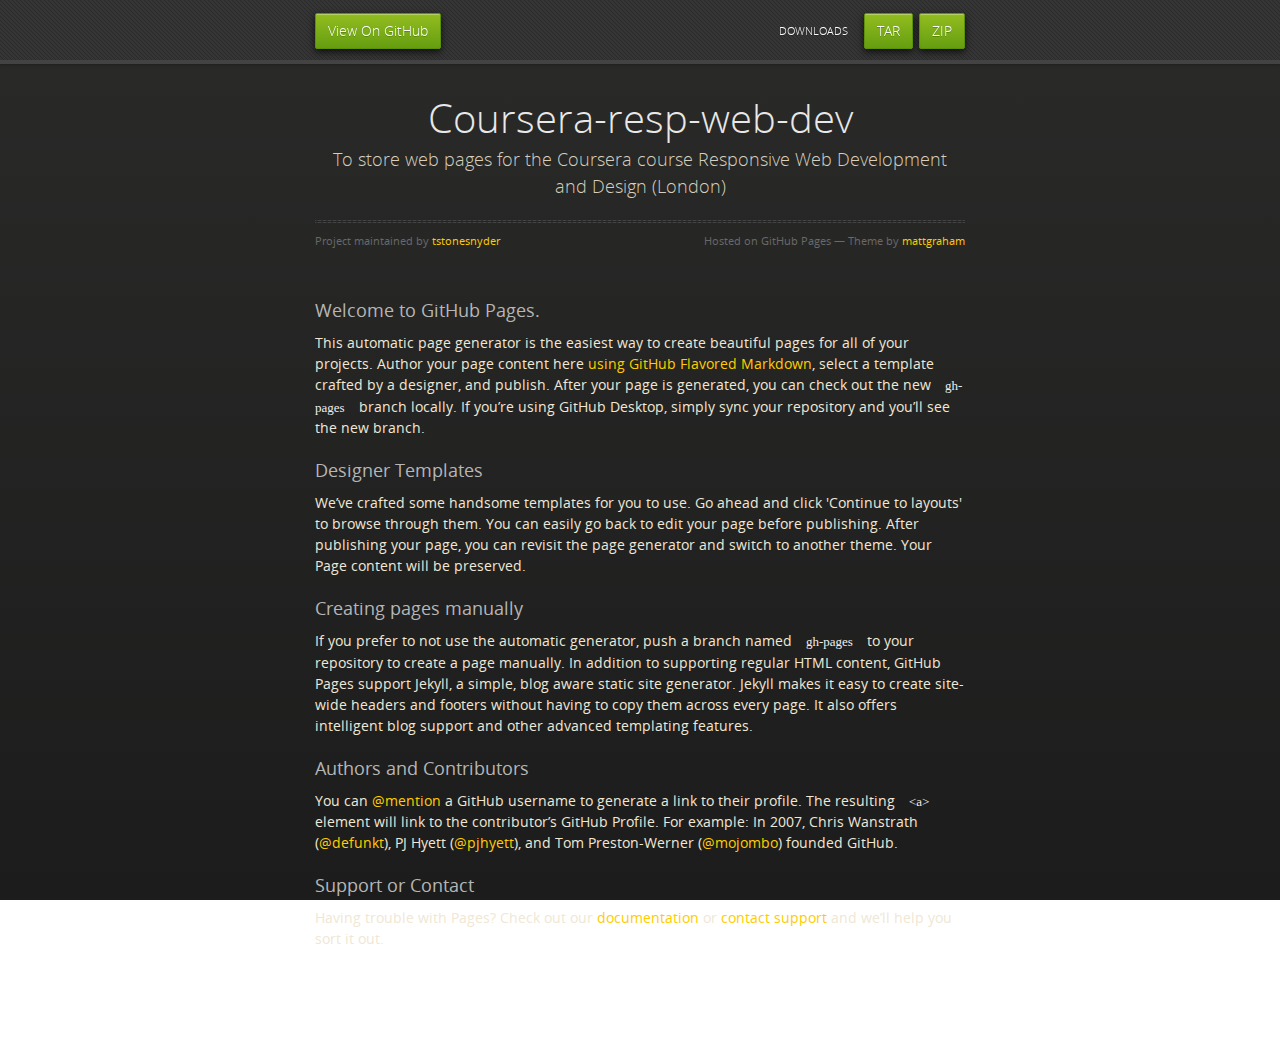
<file: index.html>
<!doctype html>
<html>
  <head>
    <meta charset="utf-8">
    <meta http-equiv="X-UA-Compatible" content="chrome=1">
    <title>Coursera-resp-web-dev by tstonesnyder</title>
    <link rel="stylesheet" href="stylesheets/styles.css">
    <link rel="stylesheet" href="stylesheets/github-dark.css">
    <script src="https://ajax.googleapis.com/ajax/libs/jquery/1.7.1/jquery.min.js"></script>
    <script src="javascripts/respond.js"></script>
    <!--[if lt IE 9]>
      <script src="//html5shiv.googlecode.com/svn/trunk/html5.js"></script>
    <![endif]-->
    <!--[if lt IE 8]>
    <link rel="stylesheet" href="stylesheets/ie.css">
    <![endif]-->
    <meta name="viewport" content="width=device-width, initial-scale=1, user-scalable=no">

  </head>
  <body>
      <div id="header">
        <nav>
          <li class="fork"><a href="https://github.com/tstonesnyder/coursera-resp-web-dev">View On GitHub</a></li>
          <li class="downloads"><a href="https://github.com/tstonesnyder/coursera-resp-web-dev/zipball/master">ZIP</a></li>
          <li class="downloads"><a href="https://github.com/tstonesnyder/coursera-resp-web-dev/tarball/master">TAR</a></li>
          <li class="title">DOWNLOADS</li>
        </nav>
      </div><!-- end header -->

    <div class="wrapper">

      <section>
        <div id="title">
          <h1>Coursera-resp-web-dev</h1>
          <p>To store web pages for the Coursera course Responsive Web Development and Design (London)</p>
          <hr>
          <span class="credits left">Project maintained by <a href="https://github.com/tstonesnyder">tstonesnyder</a></span>
          <span class="credits right">Hosted on GitHub Pages &mdash; Theme by <a href="https://twitter.com/michigangraham">mattgraham</a></span>
        </div>

        <h3>
<a id="welcome-to-github-pages" class="anchor" href="#welcome-to-github-pages" aria-hidden="true"><span aria-hidden="true" class="octicon octicon-link"></span></a>Welcome to GitHub Pages.</h3>

<p>This automatic page generator is the easiest way to create beautiful pages for all of your projects. Author your page content here <a href="https://guides.github.com/features/mastering-markdown/">using GitHub Flavored Markdown</a>, select a template crafted by a designer, and publish. After your page is generated, you can check out the new <code>gh-pages</code> branch locally. If you’re using GitHub Desktop, simply sync your repository and you’ll see the new branch.</p>

<h3>
<a id="designer-templates" class="anchor" href="#designer-templates" aria-hidden="true"><span aria-hidden="true" class="octicon octicon-link"></span></a>Designer Templates</h3>

<p>We’ve crafted some handsome templates for you to use. Go ahead and click 'Continue to layouts' to browse through them. You can easily go back to edit your page before publishing. After publishing your page, you can revisit the page generator and switch to another theme. Your Page content will be preserved.</p>

<h3>
<a id="creating-pages-manually" class="anchor" href="#creating-pages-manually" aria-hidden="true"><span aria-hidden="true" class="octicon octicon-link"></span></a>Creating pages manually</h3>

<p>If you prefer to not use the automatic generator, push a branch named <code>gh-pages</code> to your repository to create a page manually. In addition to supporting regular HTML content, GitHub Pages support Jekyll, a simple, blog aware static site generator. Jekyll makes it easy to create site-wide headers and footers without having to copy them across every page. It also offers intelligent blog support and other advanced templating features.</p>

<h3>
<a id="authors-and-contributors" class="anchor" href="#authors-and-contributors" aria-hidden="true"><span aria-hidden="true" class="octicon octicon-link"></span></a>Authors and Contributors</h3>

<p>You can <a href="https://help.github.com/articles/basic-writing-and-formatting-syntax/#mentioning-users-and-teams" class="user-mention">@mention</a> a GitHub username to generate a link to their profile. The resulting <code>&lt;a&gt;</code> element will link to the contributor’s GitHub Profile. For example: In 2007, Chris Wanstrath (<a href="https://github.com/defunkt" class="user-mention">@defunkt</a>), PJ Hyett (<a href="https://github.com/pjhyett" class="user-mention">@pjhyett</a>), and Tom Preston-Werner (<a href="https://github.com/mojombo" class="user-mention">@mojombo</a>) founded GitHub.</p>

<h3>
<a id="support-or-contact" class="anchor" href="#support-or-contact" aria-hidden="true"><span aria-hidden="true" class="octicon octicon-link"></span></a>Support or Contact</h3>

<p>Having trouble with Pages? Check out our <a href="https://help.github.com/pages">documentation</a> or <a href="https://github.com/contact">contact support</a> and we’ll help you sort it out.</p>
      </section>

    </div>
    <!--[if !IE]><script>fixScale(document);</script><![endif]-->
    
  </body>
</html>
</file>
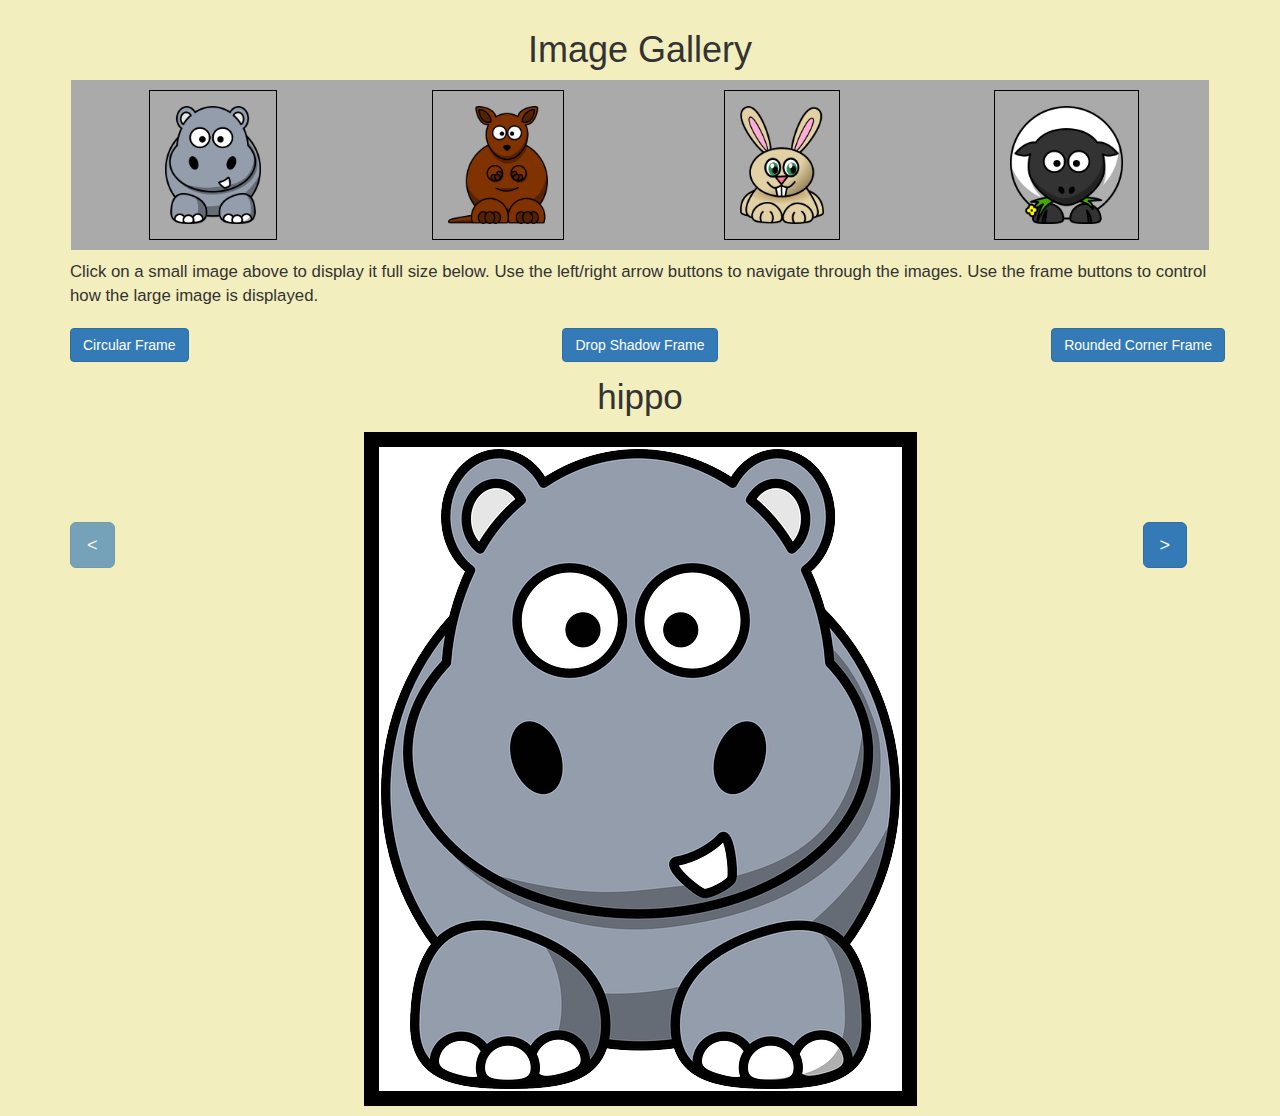
<file: 1-4/index.html>
<!DOCTYPE html>
<html lang="en">
<head>
	<meta charset="UTF-8">
	<title>Assignment 4</title>

	<link href="bootstrap.css" rel="stylesheet">
	<link href="styles.css" rel="stylesheet">

	<!-- import jQuery -->
	<script src="http://code.jquery.com/jquery-1.11.3.min.js"></script>
</head>
<body onload="setup()">
	<div class="container">
		<h1>Image Gallery</h1>
		<div class="row img-bar">
			<div class="col-xs-6 col-sm-3">
				<img id="image1" class="small-img" src="hippo_640.png" alt="hippo"/> 
			</div>
			<div class="col-xs-6 col-sm-3">
				<img id="image2" class="small-img" src="kangaroo_640.png" alt="kangaroo"/> 
			</div>
			<div class="col-xs-6 col-sm-3">
				<img id="image3" class="small-img" src="rabbit_640.png" alt="rabbit"/> 
			</div>
			<div class="col-xs-6 col-sm-3">
				<img id="image4" class="small-img" src="sheep_640.png" alt="sheep"/> 
			</div>
		</div>
		<div class="row ">
			<div class="col-xs-12">
				<p class="info">Click on a small image above to display it full size below. Use the left/right arrow buttons to navigate through the images. Use the frame buttons to control how the large image is displayed.</p>				
			</div>
		</div>
		<div class="row frame-btn-bar">
			<div class="col-xs-4">
				<button id="circle-frame-btn" class="btn btn-primary btn-md">Circular Frame</button>				
			</div>
			<div class="col-xs-4 btn-div-ctr">
				<button id="drop-frame-btn" class="btn btn-primary btn-md">Drop Shadow Frame</button>				
			</div>
			<div class="col-xs-4 btn-div-rt">
				<button id="rounded-frame-btn" class="btn btn-primary btn-md">Rounded Corner Frame</button>				
			</div>
		</div>
		<div class="row">
			<div class="col-xs-1 nav-btn-div">
				<button id="back-btn" class="btn btn-primary btn-lg">&lt;</button>
			</div>
			<div class="col-xs-10">
				<p id="big-img-caption"></p>
				<img id="big-img" class="big-img img-responsive center-block" src="" alt=""/> 
			</div>
			<div class="col-xs-1 nav-btn-div">
				<button id="fwd-btn" class="btn btn-primary btn-lg">&gt;</button>
			</div>
		</div>
	</div>
	<!-- this link doesn't work if moved to the <head> section -->
	<script src="javascript.js" type="text/javascript"></script>
</body>
</html>
</file>
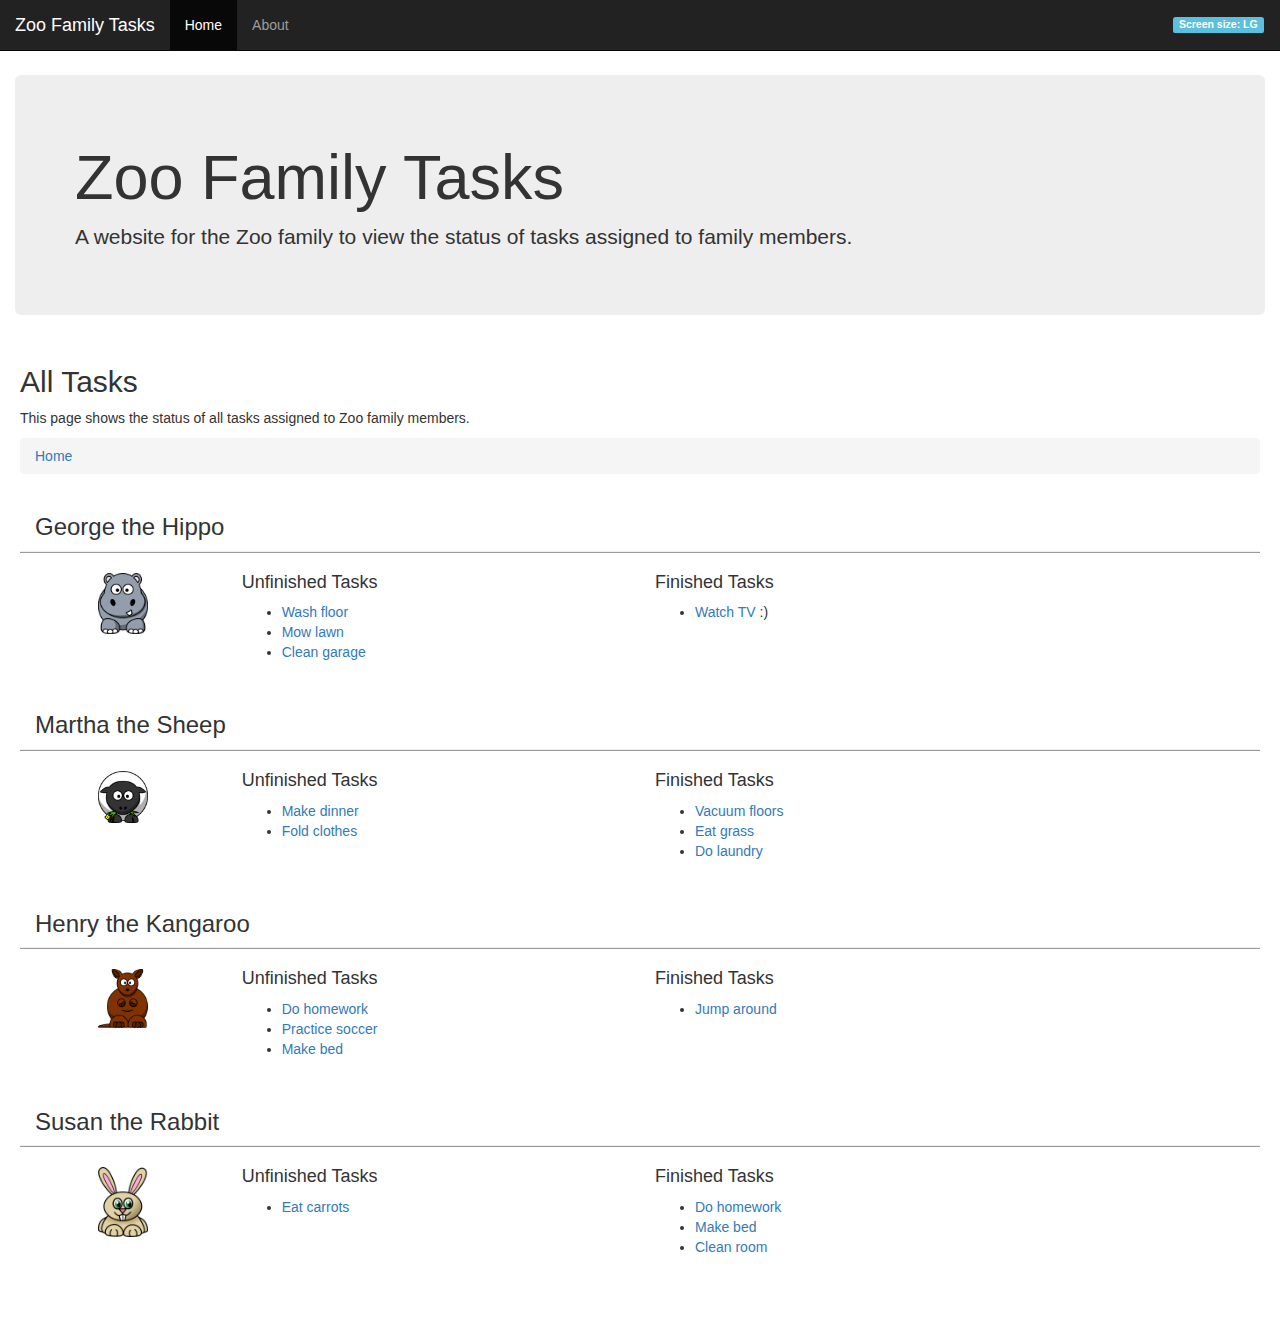
<file: 2-2/index.html>
<!DOCTYPE html>
<html lang="en">
  <head>
   <title>Zoo Family Tasks</title>

    <link href="css/bootstrap.css" rel="stylesheet">
    <link href="css/mystyles.css" rel="stylesheet">

    <!-- HTML5 shim and Respond.js for IE8 support of HTML5 elements and media queries -->
    <!-- WARNING: Respond.js doesn't work if you view the page via file:// -->
    <!--[if lt IE 9]>
      <script src="https://oss.maxcdn.com/html5shiv/3.7.2/html5shiv.min.js"></script>
      <script src="https://oss.maxcdn.com/respond/1.4.2/respond.min.js"></script>
    <![endif]-->
  </head>

  <body>
    <nav class="navbar navbar-inverse navbar-fixed-top" role="navigation">
       <div class="container-fluid">
        
        <!-- START OF COLLAPSED NAVBAR  -->
        <div class="navbar-header"> 
          <!-- DISPLAY THE SITE NAME (ALWAYS VISIBLE) -->
          <a class="navbar-brand" href="index.html">Zoo Family Tasks</a>
          <!-- DISPLAY A LABEL WITH THE CURRENT SCREEN SIZE, 
               VISIBLE ONLY WHEN NAVBAR IS COLLAPSED,
               FOR DEBUGGING PURPOSES -->
          <span class="label label-info visible-xs-inline">
              Screen size: 
              <span class="visible-xs-inline">XS</span>
              <span class="visible-sm-inline">SM</span>
              <span class="visible-md-inline">MD</span>
              <span class="visible-lg-inline">LG</span>
          </span>
          <button 
          type="button" 
          class="navbar-toggle collapsed" 
          data-toggle="collapse" 
          data-target="#navbar" 
          aria-expanded="false" 
          aria-controls="navbar"> 
            <span class="sr-only">Toggle navigation</span> 
            <span class="icon-bar"></span> 
            <span class="icon-bar"></span> 
            <span class="icon-bar"></span> 
          </button> 
        </div> 
        
        <!-- START OF UN-COLLAPSED NAVBAR  -->
        <div id="navbar" class="navbar-collapse collapse"> 
          <ul class="nav navbar-nav">
            <li class="active"><a href="index.html">Home</a></li>
            <li><a href="about.html">About</a></li>
          </ul> 
          <!-- DISPLAY A LABEL WITH THE CURRENT SCREEN SIZE, 
               VISIBLE ONLY WHEN NAVBAR IS NOT COLLAPSED,
               USED FOR DEBUGGING PURPOSES -->
          <span class="navbar-right label label-info hidden-xs">
              Screen size: 
              <span class="visible-xs-inline">XS</span>
              <span class="visible-sm-inline">SM</span>
              <span class="visible-md-inline">MD</span>
              <span class="visible-lg-inline">LG</span>
          </span>
        </div>
      </div> <!-- /container-fluid -->
    </nav>

    <div class="container-fluid">
      <div class="jumbotron">
        <h1>Zoo Family Tasks</h1>
         <p>A website for the Zoo family to view the status of tasks assigned to family members.</a>
      </div>

      <div class="row">
        <h2>All Tasks</h2>
          <p>This page shows the status of all tasks assigned to Zoo family members.</p>
      </div>

      <div class="row">
        <ol class="breadcrumb">
          <li class="active"><a href="index.html">Home</a></li>
        </ol> 
      </div> <!-- /breadcrumbs row -->

 
      <!-- GEORGE THE HIPPO -->
      <div class="row row-header" id="george">
        <div class="col-xs-12">
          <h3>George the Hippo</h3>
        </div>
      </div> <!-- /row -->

      <div class="row row-content">
        <div class="hidden-xs col-sm-2">
          <img class="center-block person-pic h4" src="images\hippo_640.png">
        </div> <!-- /col -->
        <div class="col-xs-12 col-sm-4">
          <h4>Unfinished Tasks</h4>
          <ul>
            <li><a href="task.html">Wash floor</a></li>
            <li><a href="task.html">Mow lawn</a></li>
            <li><a href="task.html">Clean garage</a></li>
          </ul> 
        </div> <!-- /col -->
        <div class="col-xs-12 col-sm-4">
          <h4>Finished Tasks</h4>
          <ul>
            <li><a href="task.html">Watch TV</a> :)</li>
          </ul> 
        </div> <!-- /col -->
      </div> <!-- /row -->
 

      <!-- MARTHA THE SHEEP -->
      <div class="row row-header" id="martha">
        <div class="col-xs-12">
          <h3>Martha the Sheep</h3>
        </div>
      </div> <!-- /row -->

      <div class="row row-content">
        <div class="hidden-xs col-sm-2">
          <img class="center-block person-pic h4" src="images\sheep_640.png">
        </div> <!-- /col -->
        <div class="col-xs-12 col-sm-4">
          <h4>Unfinished Tasks</h4>
          <ul>
            <li><a href="task.html">Make dinner</a></li>
             <li><a href="task.html">Fold clothes</a></li>
          </ul> 
        </div> <!-- /col -->
        <div class="col-xs-12 col-sm-4">
          <h4>Finished Tasks</h4>
          <ul>
            <li><a href="task.html">Vacuum floors</a></li>
            <li><a href="task.html">Eat grass</a></li>
            <li><a href="task.html">Do laundry</a></li>
          </ul> 
        </div> <!-- /col -->
      </div> <!-- /row -->


      <!-- HENRY THE KANGAROO -->
      <div class="row row-header" id="henry">
        <div class="col-xs-12">
          <h3>Henry the Kangaroo</h3>
        </div>
      </div> <!-- /row -->

      <div class="row row-content">
        <div class="hidden-xs col-sm-2">
          <img class="center-block person-pic h4" src="images\kangaroo_640.png">
        </div> <!-- /col -->
        <div class="col-xs-12 col-sm-4">
          <h4>Unfinished Tasks</h4>
          <ul>
            <li><a href="task.html">Do homework</a></li>
            <li><a href="task.html">Practice soccer</a></li>
            <li><a href="task.html">Make bed</a></li>
          </ul> 
        </div> <!-- /col -->
        <div class="col-xs-12 col-sm-4">
          <h4>Finished Tasks</h4>
          <ul>
            <li><a href="task.html">Jump around</a></li>
          </ul> 
        </div> <!-- /col -->
      </div> <!-- /row -->


      <!-- SUSAN THE RABBIT -->
      <div class="row row-header" id="susan">
        <div class="col-xs-12">
          <h3>Susan the Rabbit</h3>
        </div>
      </div> <!-- /row -->

      <div class="row row-content">
        <div class="hidden-xs col-sm-2">
          <img class="center-block person-pic h4" src="images\rabbit_640.png">
        </div> <!-- /col -->
        <div class="col-xs-12 col-sm-4">
          <h4>Unfinished Tasks</h4>
          <ul>
            <li><a href="task.html">Eat carrots</a></li>
          </ul> 
        </div> <!-- /col -->
        <div class="col-xs-12 col-sm-4">
          <h4>Finished Tasks</h4>
          <ul>
            <li><a href="task.html">Do homework</a></li>
            <li><a href="task.html">Make bed</a></li>
            <li><a href="task.html">Clean room</a></li>
          </ul> 
        </div> <!-- /col -->
      </div> <!-- /row -->

    </div> <!-- /container -->

    <script src="js/jquery.min.js"></script>
    <script src="js/bootstrap.min.js"></script>
  </body>
</html>
</file>
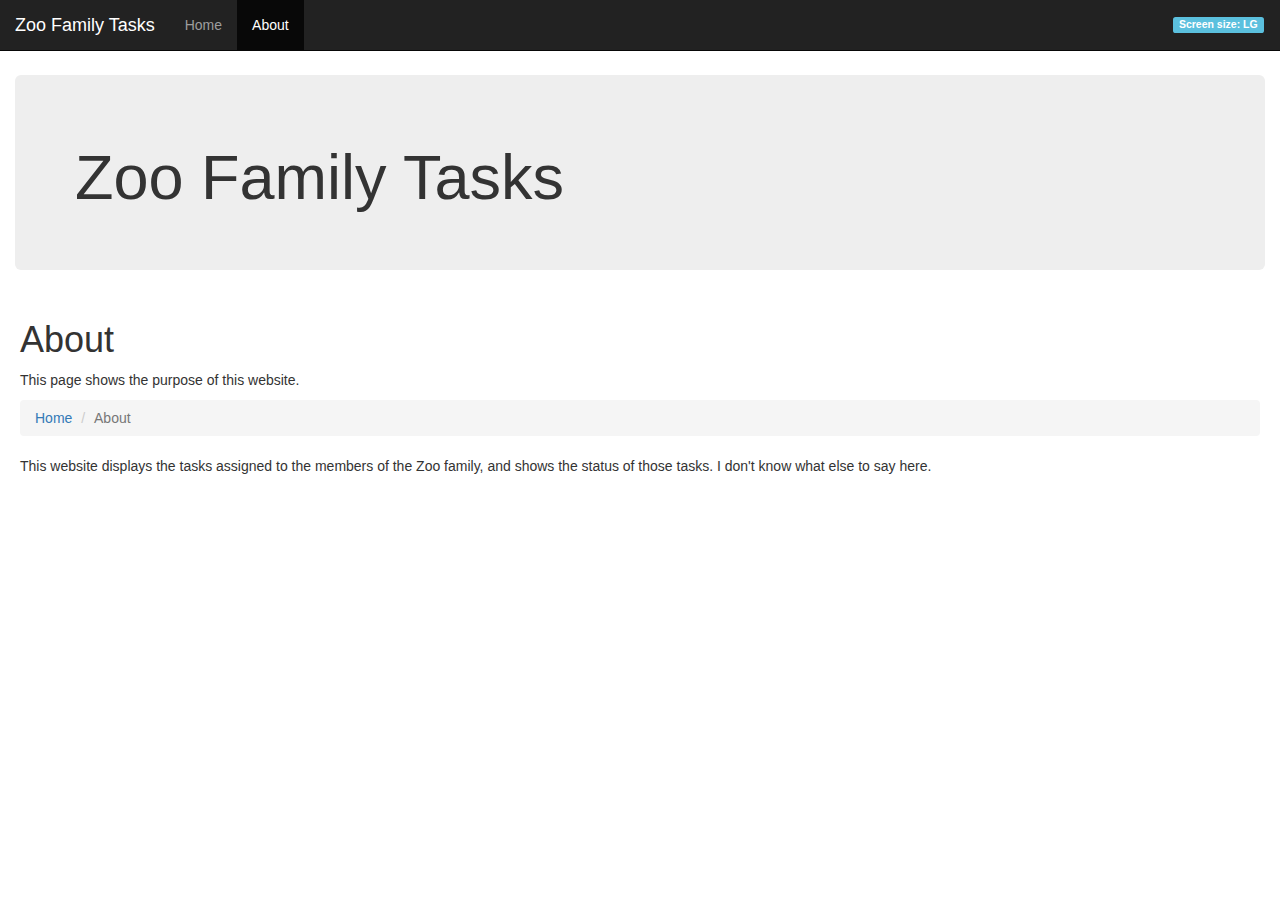
<file: 2-2/about.html>
<!DOCTYPE html>
<html lang="en">
  <head>
   <title>Zoo Family Tasks</title>

    <link href="css/bootstrap.css" rel="stylesheet">
    <link href="css/mystyles.css" rel="stylesheet">

    <!-- HTML5 shim and Respond.js for IE8 support of HTML5 elements and media queries -->
    <!-- WARNING: Respond.js doesn't work if you view the page via file:// -->
    <!--[if lt IE 9]>
      <script src="https://oss.maxcdn.com/html5shiv/3.7.2/html5shiv.min.js"></script>
      <script src="https://oss.maxcdn.com/respond/1.4.2/respond.min.js"></script>
    <![endif]-->
  </head>

  <body>
    <nav class="navbar navbar-inverse navbar-fixed-top" role="navigation">
       <div class="container-fluid">
        
        <!-- START OF COLLAPSED NAVBAR  -->
        <div class="navbar-header"> 
          <!-- DISPLAY THE SITE NAME (ALWAYS VISIBLE) -->
          <a class="navbar-brand" href="index.html">Zoo Family Tasks</a>
          <!-- DISPLAY A LABEL WITH THE CURRENT SCREEN SIZE, 
               VISIBLE ONLY WHEN NAVBAR IS COLLAPSED,
               FOR DEBUGGING PURPOSES -->
          <span class="label label-info visible-xs-inline">
              Screen size: 
              <span class="visible-xs-inline">XS</span>
              <span class="visible-sm-inline">SM</span>
              <span class="visible-md-inline">MD</span>
              <span class="visible-lg-inline">LG</span>
          </span>
          <button 
          type="button" 
          class="navbar-toggle collapsed" 
          data-toggle="collapse" 
          data-target="#navbar" 
          aria-expanded="false" 
          aria-controls="navbar"> 
            <span class="sr-only">Toggle navigation</span> 
            <span class="icon-bar"></span> 
            <span class="icon-bar"></span> 
            <span class="icon-bar"></span> 
          </button> 
        </div> 
        
        <!-- START OF UN-COLLAPSED NAVBAR  -->
        <div id="navbar" class="navbar-collapse collapse"> 
          <ul class="nav navbar-nav">
            <li><a href="index.html">Home</a></li>
            <li class="active"><a href="about.html">About</a></li>
          </ul> 
          <!-- DISPLAY A LABEL WITH THE CURRENT SCREEN SIZE, 
               VISIBLE ONLY WHEN NAVBAR IS NOT COLLAPSED,
               USED FOR DEBUGGING PURPOSES -->
          <span class="navbar-right label label-info hidden-xs">
              Screen size: 
              <span class="visible-xs-inline">XS</span>
              <span class="visible-sm-inline">SM</span>
              <span class="visible-md-inline">MD</span>
              <span class="visible-lg-inline">LG</span>
          </span>
        </div>
      </div> <!-- /container-fluid -->
    </nav>

    <div class="container-fluid">
      <div class="jumbotron">
        <h1>Zoo Family Tasks</h1>
      </div>
      
      <div class="row">
        <h1>About</h1>
        <p>This page shows the purpose of this website.</p>
      </div>

      <div class="row">
        <ol class="breadcrumb">
          <li><a href="index.html">Home</a></li>
          <li class="active">About</li>
        </ol> 
      </div> <!-- /breadcrumbs row -->

      <div class="row row-cotent">
        <p>This website displays the tasks assigned to the members of the Zoo family, and shows the status of those tasks. I don't know what else to say here.</p>
      </div> <!-- /row -->
      
    </div> <!-- /container -->

    <script src="js/jquery.min.js"></script>
    <script src="js/bootstrap.min.js"></script>
  </body>

  <div id="hello">
    <div class="goodbye"></div>
  </div>
</html>
</file>
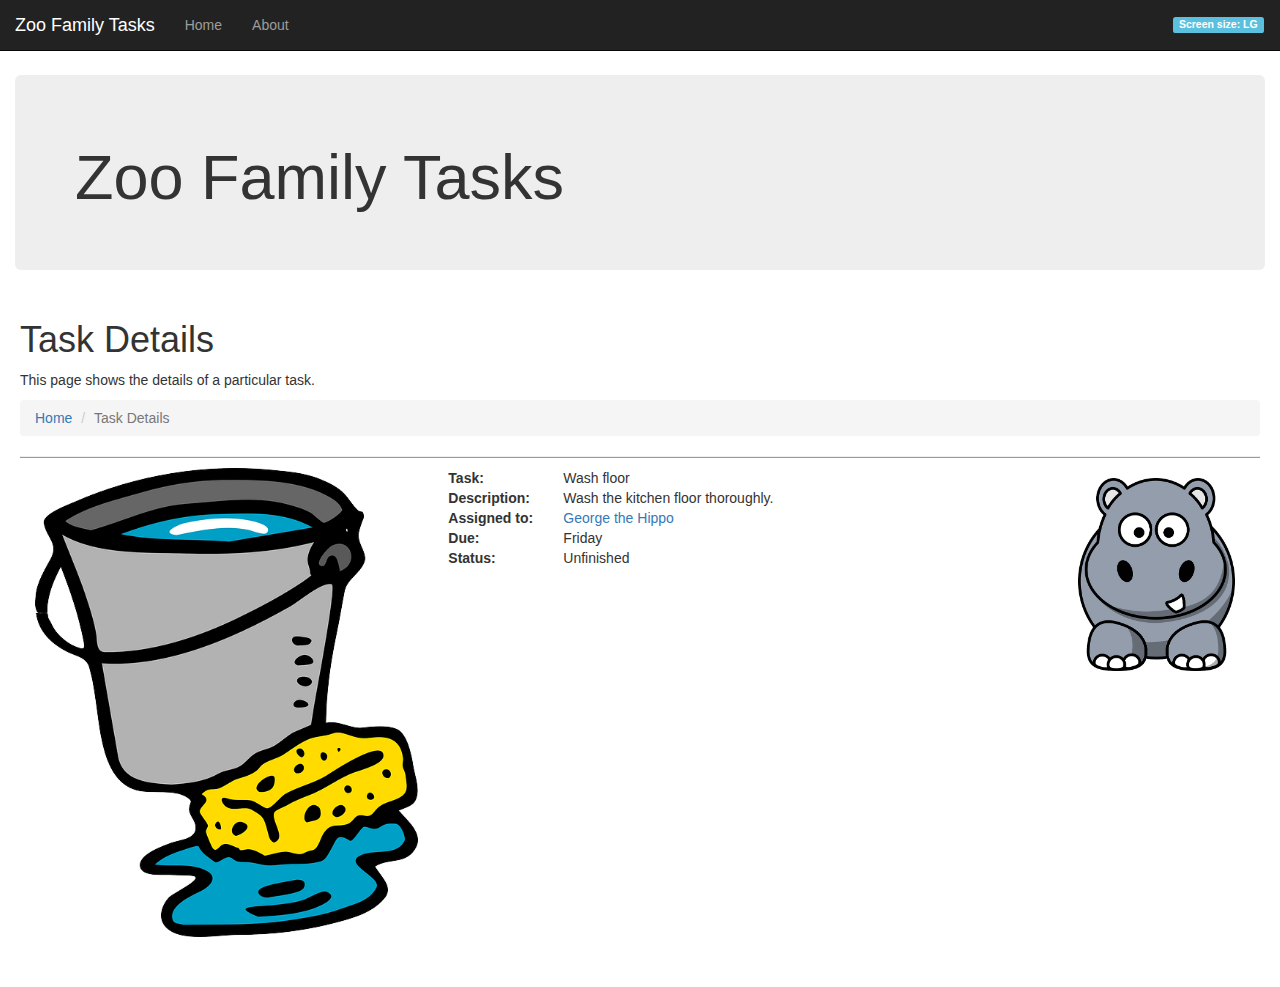
<file: 2-2/task.html>
<!DOCTYPE html>
<html lang="en">
  <head>
  <head>
   <title>Zoo Family Tasks</title>

    <link href="css/bootstrap.css" rel="stylesheet">
    <link href="css/mystyles.css" rel="stylesheet">

    <!-- HTML5 shim and Respond.js for IE8 support of HTML5 elements and media queries -->
    <!-- WARNING: Respond.js doesn't work if you view the page via file:// -->
    <!--[if lt IE 9]>
      <script src="https://oss.maxcdn.com/html5shiv/3.7.2/html5shiv.min.js"></script>
      <script src="https://oss.maxcdn.com/respond/1.4.2/respond.min.js"></script>
    <![endif]-->
  </head>

  <body>
    <nav class="navbar navbar-inverse navbar-fixed-top" role="navigation">
       <div class="container-fluid">
        
        <!-- START OF COLLAPSED NAVBAR  -->
        <div class="navbar-header"> 
          <!-- DISPLAY THE SITE NAME (ALWAYS VISIBLE) -->
          <a class="navbar-brand" href="index.html">Zoo Family Tasks</a>
          <!-- DISPLAY A LABEL WITH THE CURRENT SCREEN SIZE, 
               VISIBLE ONLY WHEN NAVBAR IS COLLAPSED,
               FOR DEBUGGING PURPOSES -->
          <span class="label label-info visible-xs-inline">
              Screen size: 
              <span class="visible-xs-inline">XS</span>
              <span class="visible-sm-inline">SM</span>
              <span class="visible-md-inline">MD</span>
              <span class="visible-lg-inline">LG</span>
          </span>
          <button 
          type="button" 
          class="navbar-toggle collapsed" 
          data-toggle="collapse" 
          data-target="#navbar" 
          aria-expanded="false" 
          aria-controls="navbar"> 
            <span class="sr-only">Toggle navigation</span> 
            <span class="icon-bar"></span> 
            <span class="icon-bar"></span> 
            <span class="icon-bar"></span> 
          </button> 
        </div> 
        
        <!-- START OF UN-COLLAPSED NAVBAR  -->
        <div id="navbar" class="navbar-collapse collapse"> 
          <ul class="nav navbar-nav">
            <li><a href="index.html">Home</a></li>
            <li><a href="about.html">About</a></li>
          </ul> 
          <!-- DISPLAY A LABEL WITH THE CURRENT SCREEN SIZE, 
               VISIBLE ONLY WHEN NAVBAR IS NOT COLLAPSED,
               USED FOR DEBUGGING PURPOSES -->
          <span class="navbar-right label label-info hidden-xs">
              Screen size: 
              <span class="visible-xs-inline">XS</span>
              <span class="visible-sm-inline">SM</span>
              <span class="visible-md-inline">MD</span>
              <span class="visible-lg-inline">LG</span>
          </span>
        </div>
      </div> <!-- /container-fluid -->
    </nav>

    <div class="container-fluid">
      <div class="jumbotron">
        <h1>Zoo Family Tasks</h1>
      </div>

      <div class="row">
        <h1>Task Details</h1>
        <p>This page shows the details of a particular task.</p>
      </div>

      <div class="row">
        <ol class="breadcrumb">
          <li><a href="index.html">Home</a></li>
          <li class="active">Task Details</li>
        </ol> 
      </div> <!-- /breadcrumbs row -->

      <div class="row row-content">
        <div class="col-xs-8 col-sm-6 col-sm-push-4">
          <dl class="dl-horizontal">
            <dt>Task:</dt><dd>Wash floor</dd>
            <dt>Description:</dt><dd>Wash the kitchen floor thoroughly.</dd>
            <dt>Assigned to:</dt><dd><a href="index.html#george">George the Hippo</a></dd>
            <dt>Due:</dt><dd>Friday</dd>
            <dt>Status:</dt><dd>Unfinished</dd>
          </dl> 
        </div>
        <div class="col-xs-4 col-sm-4 col-sm-pull-6">
          <img class="img-responsive" src="images\bucket_640.png">
        </div>
        <div class="col-xs-3 col-xs-offset-9 col-sm-2 col-sm-offset-0">
          <a href="index.html#george"><img style="padding:10px" class="img-responsive" src="images\hippo_640.png"></a>
        </div>
      </div> <!-- /row -->
    </div> <!-- /container -->

    <script src="js/jquery.min.js"></script>
    <script src="js/bootstrap.min.js"></script>
  </body>
</html>
</file>
<file: stylesheets/styles.css>
@font-face {
  font-family: 'OpenSansLight';
  src: url("../fonts/OpenSans-Light-webfont.eot");
  src: url("../fonts/OpenSans-Light-webfont.eot?#iefix") format("embedded-opentype"), url("../fonts/OpenSans-Light-webfont.woff") format("woff"), url("../fonts/OpenSans-Light-webfont.ttf") format("truetype"), url("../fonts/OpenSans-Light-webfont.svg#OpenSansLight") format("svg");
  font-weight: normal;
  font-style: normal;
}

@font-face {
  font-family: 'OpenSansLightItalic';
  src: url("../fonts/OpenSans-LightItalic-webfont.eot");
  src: url("../fonts/OpenSans-LightItalic-webfont.eot?#iefix") format("embedded-opentype"), url("../fonts/OpenSans-LightItalic-webfont.woff") format("woff"), url("../fonts/OpenSans-LightItalic-webfont.ttf") format("truetype"), url("../fonts/OpenSans-LightItalic-webfont.svg#OpenSansLightItalic") format("svg");
  font-weight: normal;
  font-style: normal;
}

@font-face {
  font-family: 'OpenSansRegular';
  src: url("../fonts/OpenSans-Regular-webfont.eot");
  src: url("../fonts/OpenSans-Regular-webfont.eot?#iefix") format("embedded-opentype"), url("../fonts/OpenSans-Regular-webfont.woff") format("woff"), url("../fonts/OpenSans-Regular-webfont.ttf") format("truetype"), url("../fonts/OpenSans-Regular-webfont.svg#OpenSansRegular") format("svg");
  font-weight: normal;
  font-style: normal;
  -webkit-font-smoothing: antialiased;
}

@font-face {
  font-family: 'OpenSansItalic';
  src: url("../fonts/OpenSans-Italic-webfont.eot");
  src: url("../fonts/OpenSans-Italic-webfont.eot?#iefix") format("embedded-opentype"), url("../fonts/OpenSans-Italic-webfont.woff") format("woff"), url("../fonts/OpenSans-Italic-webfont.ttf") format("truetype"), url("../fonts/OpenSans-Italic-webfont.svg#OpenSansItalic") format("svg");
  font-weight: normal;
  font-style: normal;
  -webkit-font-smoothing: antialiased;
}

@font-face {
  font-family: 'OpenSansSemibold';
  src: url("../fonts/OpenSans-Semibold-webfont.eot");
  src: url("../fonts/OpenSans-Semibold-webfont.eot?#iefix") format("embedded-opentype"), url("../fonts/OpenSans-Semibold-webfont.woff") format("woff"), url("../fonts/OpenSans-Semibold-webfont.ttf") format("truetype"), url("../fonts/OpenSans-Semibold-webfont.svg#OpenSansSemibold") format("svg");
  font-weight: normal;
  font-style: normal;
  -webkit-font-smoothing: antialiased;
}

@font-face {
  font-family: 'OpenSansSemiboldItalic';
  src: url("../fonts/OpenSans-SemiboldItalic-webfont.eot");
  src: url("../fonts/OpenSans-SemiboldItalic-webfont.eot?#iefix") format("embedded-opentype"), url("../fonts/OpenSans-SemiboldItalic-webfont.woff") format("woff"), url("../fonts/OpenSans-SemiboldItalic-webfont.ttf") format("truetype"), url("../fonts/OpenSans-SemiboldItalic-webfont.svg#OpenSansSemiboldItalic") format("svg");
  font-weight: normal;
  font-style: normal;
  -webkit-font-smoothing: antialiased;
}

@font-face {
  font-family: 'OpenSansBold';
  src: url("../fonts/OpenSans-Bold-webfont.eot");
  src: url("../fonts/OpenSans-Bold-webfont.eot?#iefix") format("embedded-opentype"), url("../fonts/OpenSans-Bold-webfont.woff") format("woff"), url("../fonts/OpenSans-Bold-webfont.ttf") format("truetype"), url("../fonts/OpenSans-Bold-webfont.svg#OpenSansBold") format("svg");
  font-weight: normal;
  font-style: normal;
  -webkit-font-smoothing: antialiased;
}

@font-face {
  font-family: 'OpenSansBoldItalic';
  src: url("../fonts/OpenSans-BoldItalic-webfont.eot");
  src: url("../fonts/OpenSans-BoldItalic-webfont.eot?#iefix") format("embedded-opentype"), url("../fonts/OpenSans-BoldItalic-webfont.woff") format("woff"), url("../fonts/OpenSans-BoldItalic-webfont.ttf") format("truetype"), url("../fonts/OpenSans-BoldItalic-webfont.svg#OpenSansBoldItalic") format("svg");
  font-weight: normal;
  font-style: normal;
  -webkit-font-smoothing: antialiased;
}

/* normalize.css 2012-02-07T12:37 UTC - https://github.com/necolas/normalize.css */
/* =============================================================================
   HTML5 display definitions
   ========================================================================== */
/*
 * Corrects block display not defined in IE6/7/8/9 & FF3
 */
article,
aside,
details,
figcaption,
figure,
footer,
header,
hgroup,
nav,
section,
summary {
  display: block;
}

/*
 * Corrects inline-block display not defined in IE6/7/8/9 & FF3
 */
audio,
canvas,
video {
  display: inline-block;
  *display: inline;
  *zoom: 1;
}

/*
 * Prevents modern browsers from displaying 'audio' without controls
 */
audio:not([controls]) {
  display: none;
}

/*
 * Addresses styling for 'hidden' attribute not present in IE7/8/9, FF3, S4
 * Known issue: no IE6 support
 */
[hidden] {
  display: none;
}

/* =============================================================================
   Base
   ========================================================================== */
/*
 * 1. Corrects text resizing oddly in IE6/7 when body font-size is set using em units
 *    http://clagnut.com/blog/348/#c790
 * 2. Prevents iOS text size adjust after orientation change, without disabling user zoom
 *    www.456bereastreet.com/archive/201012/controlling_text_size_in_safari_for_ios_without_disabling_user_zoom/
 */
html {
  font-size: 100%;
  /* 1 */
  -webkit-text-size-adjust: 100%;
  /* 2 */
  -ms-text-size-adjust: 100%;
  /* 2 */
}

/*
 * Addresses font-family inconsistency between 'textarea' and other form elements.
 */
html,
button,
input,
select,
textarea {
  font-family: sans-serif;
}

/*
 * Addresses margins handled incorrectly in IE6/7
 */
body {
  margin: 0;
}

/* =============================================================================
   Links
   ========================================================================== */
/*
 * Addresses outline displayed oddly in Chrome
 */
a:focus {
  outline: thin dotted;
}

/*
 * Improves readability when focused and also mouse hovered in all browsers
 * people.opera.com/patrickl/experiments/keyboard/test
 */
a:hover,
a:active {
  outline: 0;
}

/* =============================================================================
   Typography
   ========================================================================== */
/*
 * Addresses font sizes and margins set differently in IE6/7
 * Addresses font sizes within 'section' and 'article' in FF4+, Chrome, S5
 */
h1 {
  font-size: 2em;
  margin: 0.67em 0;
}

h2 {
  font-size: 1.5em;
  margin: 0.83em 0;
}

h3 {
  font-size: 1.17em;
  margin: 1em 0;
}

h4 {
  font-size: 1em;
  margin: 1.33em 0;
}

h5 {
  font-size: 0.83em;
  margin: 1.67em 0;
}

h6 {
  font-size: 0.75em;
  margin: 2.33em 0;
}

/*
 * Addresses styling not present in IE7/8/9, S5, Chrome
 */
abbr[title] {
  border-bottom: 1px dotted;
}

/*
 * Addresses style set to 'bolder' in FF3+, S4/5, Chrome
*/
b,
strong {
  font-weight: bold;
}

blockquote {
  margin: 1em 40px;
}

/*
 * Addresses styling not present in S5, Chrome
 */
dfn {
  font-style: italic;
}

/*
 * Addresses styling not present in IE6/7/8/9
 */
mark {
  background: #ff0;
  color: #000;
}

/*
 * Addresses margins set differently in IE6/7
 */
p,
pre {
  margin: 1em 0;
}

/*
 * Corrects font family set oddly in IE6, S4/5, Chrome
 * en.wikipedia.org/wiki/User:Davidgothberg/Test59
 */
pre,
code,
kbd,
samp {
  font-family: monospace, serif;
  _font-family: 'courier new', monospace;
  font-size: 1em;
}

/*
 * 1. Addresses CSS quotes not supported in IE6/7
 * 2. Addresses quote property not supported in S4
 */
/* 1 */
q {
  quotes: none;
}

/* 2 */
q:before,
q:after {
  content: '';
  content: none;
}

small {
  font-size: 75%;
}

/*
 * Prevents sub and sup affecting line-height in all browsers
 * gist.github.com/413930
 */
sub,
sup {
  font-size: 75%;
  line-height: 0;
  position: relative;
  vertical-align: baseline;
}

sup {
  top: -0.5em;
}

sub {
  bottom: -0.25em;
}

/* =============================================================================
   Lists
   ========================================================================== */
/*
 * Addresses margins set differently in IE6/7
 */
dl,
menu,
ol,
ul {
  margin: 1em 0;
}

dd {
  margin: 0 0 0 40px;
}

/*
 * Addresses paddings set differently in IE6/7
 */
menu,
ol,
ul {
  padding: 0 0 0 40px;
}

/*
 * Corrects list images handled incorrectly in IE7
 */
nav ul,
nav ol {
  list-style: none;
  list-style-image: none;
}

/* =============================================================================
   Embedded content
   ========================================================================== */
/*
 * 1. Removes border when inside 'a' element in IE6/7/8/9, FF3
 * 2. Improves image quality when scaled in IE7
 *    code.flickr.com/blog/2008/11/12/on-ui-quality-the-little-things-client-side-image-resizing/
 */
img {
  border: 0;
  /* 1 */
  -ms-interpolation-mode: bicubic;
  /* 2 */
}

/*
 * Corrects overflow displayed oddly in IE9
 */
svg:not(:root) {
  overflow: hidden;
}

/* =============================================================================
   Figures
   ========================================================================== */
/*
 * Addresses margin not present in IE6/7/8/9, S5, O11
 */
figure {
  margin: 0;
}

/* =============================================================================
   Forms
   ========================================================================== */
/*
 * Corrects margin displayed oddly in IE6/7
 */
form {
  margin: 0;
}

/*
 * Define consistent border, margin, and padding
 */
fieldset {
  border: 1px solid #c0c0c0;
  margin: 0 2px;
  padding: 0.35em 0.625em 0.75em;
}

/*
 * 1. Corrects color not being inherited in IE6/7/8/9
 * 2. Corrects text not wrapping in FF3 
 * 3. Corrects alignment displayed oddly in IE6/7
 */
legend {
  border: 0;
  /* 1 */
  padding: 0;
  white-space: normal;
  /* 2 */
  *margin-left: -7px;
  /* 3 */
}

/*
 * 1. Corrects font size not being inherited in all browsers
 * 2. Addresses margins set differently in IE6/7, FF3+, S5, Chrome
 * 3. Improves appearance and consistency in all browsers
 */
button,
input,
select,
textarea {
  font-size: 100%;
  /* 1 */
  margin: 0;
  /* 2 */
  vertical-align: baseline;
  /* 3 */
  *vertical-align: middle;
  /* 3 */
}

/*
 * Addresses FF3/4 setting line-height on 'input' using !important in the UA stylesheet
 */
button,
input {
  line-height: normal;
  /* 1 */
}

/*
 * 1. Improves usability and consistency of cursor style between image-type 'input' and others
 * 2. Corrects inability to style clickable 'input' types in iOS
 * 3. Removes inner spacing in IE7 without affecting normal text inputs
 *    Known issue: inner spacing remains in IE6
 */
button,
input[type="button"],
input[type="reset"],
input[type="submit"] {
  cursor: pointer;
  /* 1 */
  -webkit-appearance: button;
  /* 2 */
  *overflow: visible;
  /* 3 */
}

/*
 * Re-set default cursor for disabled elements
 */
button[disabled],
input[disabled] {
  cursor: default;
}

/*
 * 1. Addresses box sizing set to content-box in IE8/9
 * 2. Removes excess padding in IE8/9
 * 3. Removes excess padding in IE7
      Known issue: excess padding remains in IE6
 */
input[type="checkbox"],
input[type="radio"] {
  box-sizing: border-box;
  /* 1 */
  padding: 0;
  /* 2 */
  *height: 13px;
  /* 3 */
  *width: 13px;
  /* 3 */
}

/*
 * 1. Addresses appearance set to searchfield in S5, Chrome
 * 2. Addresses box-sizing set to border-box in S5, Chrome (include -moz to future-proof)
 */
input[type="search"] {
  -webkit-appearance: textfield;
  /* 1 */
  -moz-box-sizing: content-box;
  -webkit-box-sizing: content-box;
  /* 2 */
  box-sizing: content-box;
}

/*
 * Removes inner padding and search cancel button in S5, Chrome on OS X
 */
input[type="search"]::-webkit-search-decoration,
input[type="search"]::-webkit-search-cancel-button {
  -webkit-appearance: none;
}

/*
 * Removes inner padding and border in FF3+
 * www.sitepen.com/blog/2008/05/14/the-devils-in-the-details-fixing-dojos-toolbar-buttons/
 */
button::-moz-focus-inner,
input::-moz-focus-inner {
  border: 0;
  padding: 0;
}

/*
 * 1. Removes default vertical scrollbar in IE6/7/8/9
 * 2. Improves readability and alignment in all browsers
 */
textarea {
  overflow: auto;
  /* 1 */
  vertical-align: top;
  /* 2 */
}

/* =============================================================================
   Tables
   ========================================================================== */
/*
 * Remove most spacing between table cells
 */
table {
  border-collapse: collapse;
  border-spacing: 0;
}

body {
  padding: 0px 0 20px 0px;
  margin: 0px;
  font: 14px/1.5 "OpenSansRegular", "Helvetica Neue", Helvetica, Arial, sans-serif;
  color: #f0e7d5;
  font-weight: normal;
  background: #252525;
  background-attachment: fixed !important;
  background: -webkit-gradient(linear, 50% 0%, 50% 100%, color-stop(0%, #2a2a29), color-stop(100%, #1c1c1c));
  background: -webkit-linear-gradient(#2a2a29, #1c1c1c);
  background: -moz-linear-gradient(#2a2a29, #1c1c1c);
  background: -o-linear-gradient(#2a2a29, #1c1c1c);
  background: -ms-linear-gradient(#2a2a29, #1c1c1c);
  background: linear-gradient(#2a2a29, #1c1c1c);
}

h1, h2, h3, h4, h5, h6 {
  color: #e8e8e8;
  margin: 0 0 10px;
  font-family: 'OpenSansRegular', "Helvetica Neue", Helvetica, Arial, sans-serif;
  font-weight: normal;
}

p, ul, ol, table, pre, dl {
  margin: 0 0 20px;
}

h1, h2, h3 {
  line-height: 1.1;
}

h1 {
  font-size: 28px;
}

h2 {
  font-size: 24px;
}

h4, h5, h6 {
  color: #e8e8e8;
}

h3 {
  font-size: 18px;
  line-height: 24px;
  font-family: 'OpenSansRegular', "Helvetica Neue", Helvetica, Arial, sans-serif !important;
  font-weight: normal;
  color: #b6b6b6;
}

a {
  color: #ffcc00;
  font-weight: 400;
  text-decoration: none;
}
a:hover {
  color: #ffeb9b;
}

a small {
  font-size: 11px;
  color: #666;
  margin-top: -0.6em;
  display: block;
}

ul {
  list-style-image: url("../images/bullet.png");
}

strong {
  font-family: 'OpenSansBold', "Helvetica Neue", Helvetica, Arial, sans-serif !important;
  font-weight: normal;
}

.wrapper {
  max-width: 650px;
  margin: 0 auto;
  position: relative;
  padding: 0 20px;
}

section img {
  max-width: 100%;
}

blockquote {
  border-left: 3px solid #ffcc00;
  margin: 0;
  padding: 0 0 0 20px;
  font-style: italic;
}

code {
  font-family: "Lucida Sans", Monaco, Bitstream Vera Sans Mono, Lucida Console, Terminal;
  color: #efefef;
  font-size: 13px;
  margin: 0 4px;
  padding: 4px 6px;
  -moz-border-radius: 2px;
  -webkit-border-radius: 2px;
  -o-border-radius: 2px;
  -ms-border-radius: 2px;
  -khtml-border-radius: 2px;
  border-radius: 2px;
}

pre {
  padding: 8px 15px;
  background: #191919;
  -moz-border-radius: 2px;
  -webkit-border-radius: 2px;
  -o-border-radius: 2px;
  -ms-border-radius: 2px;
  -khtml-border-radius: 2px;
  border-radius: 2px;
  border: 1px solid #121212;
  -moz-box-shadow: inset 0 1px 3px rgba(0, 0, 0, 0.3);
  -webkit-box-shadow: inset 0 1px 3px rgba(0, 0, 0, 0.3);
  -o-box-shadow: inset 0 1px 3px rgba(0, 0, 0, 0.3);
  box-shadow: inset 0 1px 3px rgba(0, 0, 0, 0.3);
  overflow: auto;
  overflow-y: hidden;
}
pre code {
  color: #efefef;
  text-shadow: 0px 1px 0px #000;
  margin: 0;
  padding: 0;
}

table {
  width: 100%;
  border-collapse: collapse;
}

th {
  text-align: left;
  padding: 5px 10px;
  border-bottom: 1px solid #434343;
  color: #b6b6b6;
  font-family: 'OpenSansSemibold', "Helvetica Neue", Helvetica, Arial, sans-serif !important;
  font-weight: normal;
}

td {
  text-align: left;
  padding: 5px 10px;
  border-bottom: 1px solid #434343;
}

hr {
  border: 0;
  outline: none;
  height: 3px;
  background: transparent url("../images/hr.gif") center center repeat-x;
  margin: 0 0 20px;
}

dt {
  color: #F0E7D5;
  font-family: 'OpenSansSemibold', "Helvetica Neue", Helvetica, Arial, sans-serif !important;
  font-weight: normal;
}

#header {
  z-index: 100;
  left: 0;
  top: 0px;
  height: 60px;
  width: 100%;
  position: fixed;
  background: url(../images/nav-bg.gif) #353535;
  border-bottom: 4px solid #434343;
  -moz-box-shadow: 0px 1px 3px rgba(0, 0, 0, 0.25);
  -webkit-box-shadow: 0px 1px 3px rgba(0, 0, 0, 0.25);
  -o-box-shadow: 0px 1px 3px rgba(0, 0, 0, 0.25);
  box-shadow: 0px 1px 3px rgba(0, 0, 0, 0.25);
}
#header nav {
  max-width: 650px;
  margin: 0 auto;
  padding: 0 10px;
  background: blue;
  margin: 6px auto;
}
#header nav li {
  font-family: 'OpenSansLight', "Helvetica Neue", Helvetica, Arial, sans-serif;
  font-weight: normal;
  list-style: none;
  display: inline;
  color: white;
  line-height: 50px;
  text-shadow: 0px 1px 0px rgba(0, 0, 0, 0.2);
  font-size: 14px;
}
#header nav li a {
  color: white;
  border: 1px solid #5d910b;
  background: -webkit-gradient(linear, 50% 0%, 50% 100%, color-stop(0%, #93bd20), color-stop(100%, #659e10));
  background: -webkit-linear-gradient(#93bd20, #659e10);
  background: -moz-linear-gradient(#93bd20, #659e10);
  background: -o-linear-gradient(#93bd20, #659e10);
  background: -ms-linear-gradient(#93bd20, #659e10);
  background: linear-gradient(#93bd20, #659e10);
  -moz-border-radius: 2px;
  -webkit-border-radius: 2px;
  -o-border-radius: 2px;
  -ms-border-radius: 2px;
  -khtml-border-radius: 2px;
  border-radius: 2px;
  -moz-box-shadow: inset 0px 1px 0px rgba(255, 255, 255, 0.3), 0px 3px 7px rgba(0, 0, 0, 0.7);
  -webkit-box-shadow: inset 0px 1px 0px rgba(255, 255, 255, 0.3), 0px 3px 7px rgba(0, 0, 0, 0.7);
  -o-box-shadow: inset 0px 1px 0px rgba(255, 255, 255, 0.3), 0px 3px 7px rgba(0, 0, 0, 0.7);
  box-shadow: inset 0px 1px 0px rgba(255, 255, 255, 0.3), 0px 3px 7px rgba(0, 0, 0, 0.7);
  background-color: #93bd20;
  padding: 10px 12px;
  margin-top: 6px;
  line-height: 14px;
  font-size: 14px;
  display: inline-block;
  text-align: center;
}
#header nav li a:hover {
  background: -webkit-gradient(linear, 50% 0%, 50% 100%, color-stop(0%, #749619), color-stop(100%, #527f0e));
  background: -webkit-linear-gradient(#749619, #527f0e);
  background: -moz-linear-gradient(#749619, #527f0e);
  background: -o-linear-gradient(#749619, #527f0e);
  background: -ms-linear-gradient(#749619, #527f0e);
  background: linear-gradient(#749619, #527f0e);
  background-color: #659e10;
  border: 1px solid #527f0e;
  -moz-box-shadow: inset 0px 1px 1px rgba(0, 0, 0, 0.2), 0px 1px 0px rgba(0, 0, 0, 0);
  -webkit-box-shadow: inset 0px 1px 1px rgba(0, 0, 0, 0.2), 0px 1px 0px rgba(0, 0, 0, 0);
  -o-box-shadow: inset 0px 1px 1px rgba(0, 0, 0, 0.2), 0px 1px 0px rgba(0, 0, 0, 0);
  box-shadow: inset 0px 1px 1px rgba(0, 0, 0, 0.2), 0px 1px 0px rgba(0, 0, 0, 0);
}
#header nav li.fork {
  float: left;
  margin-left: 0px;
}
#header nav li.downloads {
  float: right;
  margin-left: 6px;
}
#header nav li.title {
  float: right;
  margin-right: 10px;
  font-size: 11px;
}

section {
  max-width: 650px;
  padding: 30px 0px 50px 0px;
  margin: 20px 0;
  margin-top: 70px;
}
section #title {
  border: 0;
  outline: none;
  margin: 0 0 50px 0;
  padding: 0 0 5px 0;
}
section #title h1 {
  font-family: 'OpenSansLight', "Helvetica Neue", Helvetica, Arial, sans-serif;
  font-weight: normal;
  font-size: 40px;
  text-align: center;
  line-height: 36px;
}
section #title p {
  color: #d7cfbe;
  font-family: 'OpenSansLight', "Helvetica Neue", Helvetica, Arial, sans-serif;
  font-weight: normal;
  font-size: 18px;
  text-align: center;
}
section #title .credits {
  font-size: 11px;
  font-family: 'OpenSansRegular', "Helvetica Neue", Helvetica, Arial, sans-serif;
  font-weight: normal;
  color: #696969;
  margin-top: -10px;
}
section #title .credits.left {
  float: left;
}
section #title .credits.right {
  float: right;
}

@media print, screen and (max-width: 720px) {
  #title .credits {
    display: block;
    width: 100%;
    line-height: 30px;
    text-align: center;
  }
  #title .credits .left {
    float: none;
    display: block;
  }
  #title .credits .right {
    float: none;
    display: block;
  }
}
@media print, screen and (max-width: 480px) {
  #header {
    margin-top: -20px;
  }

  section {
    margin-top: 40px;
  }

  nav {
    display: none;
  }
}
</file>
<file: stylesheets/github-dark.css>
/*
The MIT License (MIT)

Copyright (c) 2015 GitHub, Inc.

Permission is hereby granted, free of charge, to any person obtaining a copy
of this software and associated documentation files (the "Software"), to deal
in the Software without restriction, including without limitation the rights
to use, copy, modify, merge, publish, distribute, sublicense, and/or sell
copies of the Software, and to permit persons to whom the Software is
furnished to do so, subject to the following conditions:

The above copyright notice and this permission notice shall be included in all
copies or substantial portions of the Software.

THE SOFTWARE IS PROVIDED "AS IS", WITHOUT WARRANTY OF ANY KIND, EXPRESS OR
IMPLIED, INCLUDING BUT NOT LIMITED TO THE WARRANTIES OF MERCHANTABILITY,
FITNESS FOR A PARTICULAR PURPOSE AND NONINFRINGEMENT. IN NO EVENT SHALL THE
AUTHORS OR COPYRIGHT HOLDERS BE LIABLE FOR ANY CLAIM, DAMAGES OR OTHER
LIABILITY, WHETHER IN AN ACTION OF CONTRACT, TORT OR OTHERWISE, ARISING FROM,
OUT OF OR IN CONNECTION WITH THE SOFTWARE OR THE USE OR OTHER DEALINGS IN THE
SOFTWARE.

*/

.pl-c /* comment */ {
  color: #969896;
}

.pl-c1      /* constant, markup.raw, meta.diff.header, meta.module-reference, meta.property-name, support, support.constant, support.variable, variable.other.constant */,
.pl-s .pl-v /* string variable */ {
  color: #0099cd;
}

.pl-e  /* entity */,
.pl-en /* entity.name */ {
  color: #9774cb;
}

.pl-s .pl-s1 /* string source */,
.pl-smi      /* storage.modifier.import, storage.modifier.package, storage.type.java, variable.other, variable.parameter.function */ {
  color: #ddd;
}

.pl-ent /* entity.name.tag */ {
  color: #7bcc72;
}

.pl-k /* keyword, storage, storage.type */ {
  color: #cc2372;
}

.pl-pds              /* punctuation.definition.string, string.regexp.character-class */,
.pl-s                /* string */,
.pl-s .pl-pse .pl-s1 /* string punctuation.section.embedded source */,
.pl-sr               /* string.regexp */,
.pl-sr .pl-cce       /* string.regexp constant.character.escape */,
.pl-sr .pl-sra       /* string.regexp string.regexp.arbitrary-repitition */,
.pl-sr .pl-sre       /* string.regexp source.ruby.embedded */ {
  color: #3c66e2;
}

.pl-v /* variable */ {
  color: #fb8764;
}

.pl-id /* invalid.deprecated */ {
  color: #e63525;
}

.pl-ii /* invalid.illegal */ {
  background-color: #e63525;
  color: #f8f8f8;
}

.pl-sr .pl-cce /* string.regexp constant.character.escape */ {
  color: #7bcc72;
  font-weight: bold;
}

.pl-ml /* markup.list */ {
  color: #c26b2b;
}

.pl-mh        /* markup.heading */,
.pl-mh .pl-en /* markup.heading entity.name */,
.pl-ms        /* meta.separator */ {
  color: #264ec5;
  font-weight: bold;
}

.pl-mq /* markup.quote */ {
  color: #00acac;
}

.pl-mi /* markup.italic */ {
  color: #ddd;
  font-style: italic;
}

.pl-mb /* markup.bold */ {
  color: #ddd;
  font-weight: bold;
}

.pl-md /* markup.deleted, meta.diff.header.from-file */ {
  background-color: #ffecec;
  color: #bd2c00;
}

.pl-mi1 /* markup.inserted, meta.diff.header.to-file */ {
  background-color: #eaffea;
  color: #55a532;
}

.pl-mdr /* meta.diff.range */ {
  color: #9774cb;
  font-weight: bold;
}

.pl-mo /* meta.output */ {
  color: #264ec5;
}
</file>
<file: stylesheets/ie.css>
nav {
  display: none;
}
</file>
<file: 1-4/styles.css>
body {
	background-color: #F2EEBD;
	padding: 10px;
}

h1 {
	text-align: center;
}

.row {
	margin-top: 10px;
}

.small-img {
	max-width: 150px;
	max-height: 150px;
	border: 1px solid black;
	padding: 15px;
	margin-top:10px;
	margin-bottom:10px;
	cursor: pointer;
}

.small-img:hover {
	background-color: #ffffff;
}

.big-img{
	/*margin-top: 50px;*/
	/*margin-bottom: 50px;*/
	border: 15px solid black;
	padding: 2px;
	background-color: #ffffff;
}

#big-img-caption {
	text-align: center;
	font-size: 250%;
}

.img-bar{
	background-color: #aaaaaa;
	margin:1px;
	text-align: center
}

p{
	font-size: 120%;
}


.btn-div-ctr {
	display:inline-block; 
	text-align:center; 
}

.btn-div-rt {
	display:inline-block; 
	text-align:right; 
	padding-right: 0px;
}

.nav-btn-div {
	padding-top: 150px;
}
</file>
<file: 2-2/css/mystyles.css>
.person-pic {
    width:50px;
}

.jumbotron {
    /* fixed navbar overlaps top of jumbotron */
    margin-top: 75px;
   /* margin: 0px auto;
   padding-top: 100px; */
}

.row {
    /* add margin so row borders don't touch edge of window */
    margin-left: 5px;
    margin-right: 5px;
}

.row-content {
    /* border-top: 1px solid black; */
    border-top: 2px ridge;
    padding-bottom:20px;
    padding-top: 10px;
}

.row-content:last-of-type {
    /* separate the last row from the bottom of the page */
    padding-bottom:50px;
}

/* elements inside a <nav> with this class */
nav .label-info {
    display:inline-block; 
    margin-top:17px; 
}

/* elements inside a <nav> with both of these classes */
nav .navbar-right.label-info {
    /* needed to move the element away from right edge of navbar */
    margin-right:1px;
}

/* elements inside a <nav> with BOTH of these classes */
nav .visible-xs-inline.label-info {
    /* needed to position the element 
       to the left of the button on the collapsed navbar */
    position:absolute; 
    right:75px;
}

/* override what bootstrap does here (if viewport is 768px or wider) */
@media (min-width: 768px) {
    .dl-horizontal dt {
        text-align: left;
        width: 100px;
    }

    .dl-horizontal dd {
        margin-left: 115px;
    }
}
@media (max-width: 767px) {
    .dl-horizontal dd {
        margin-left: 15px;
    }
}
</file>
